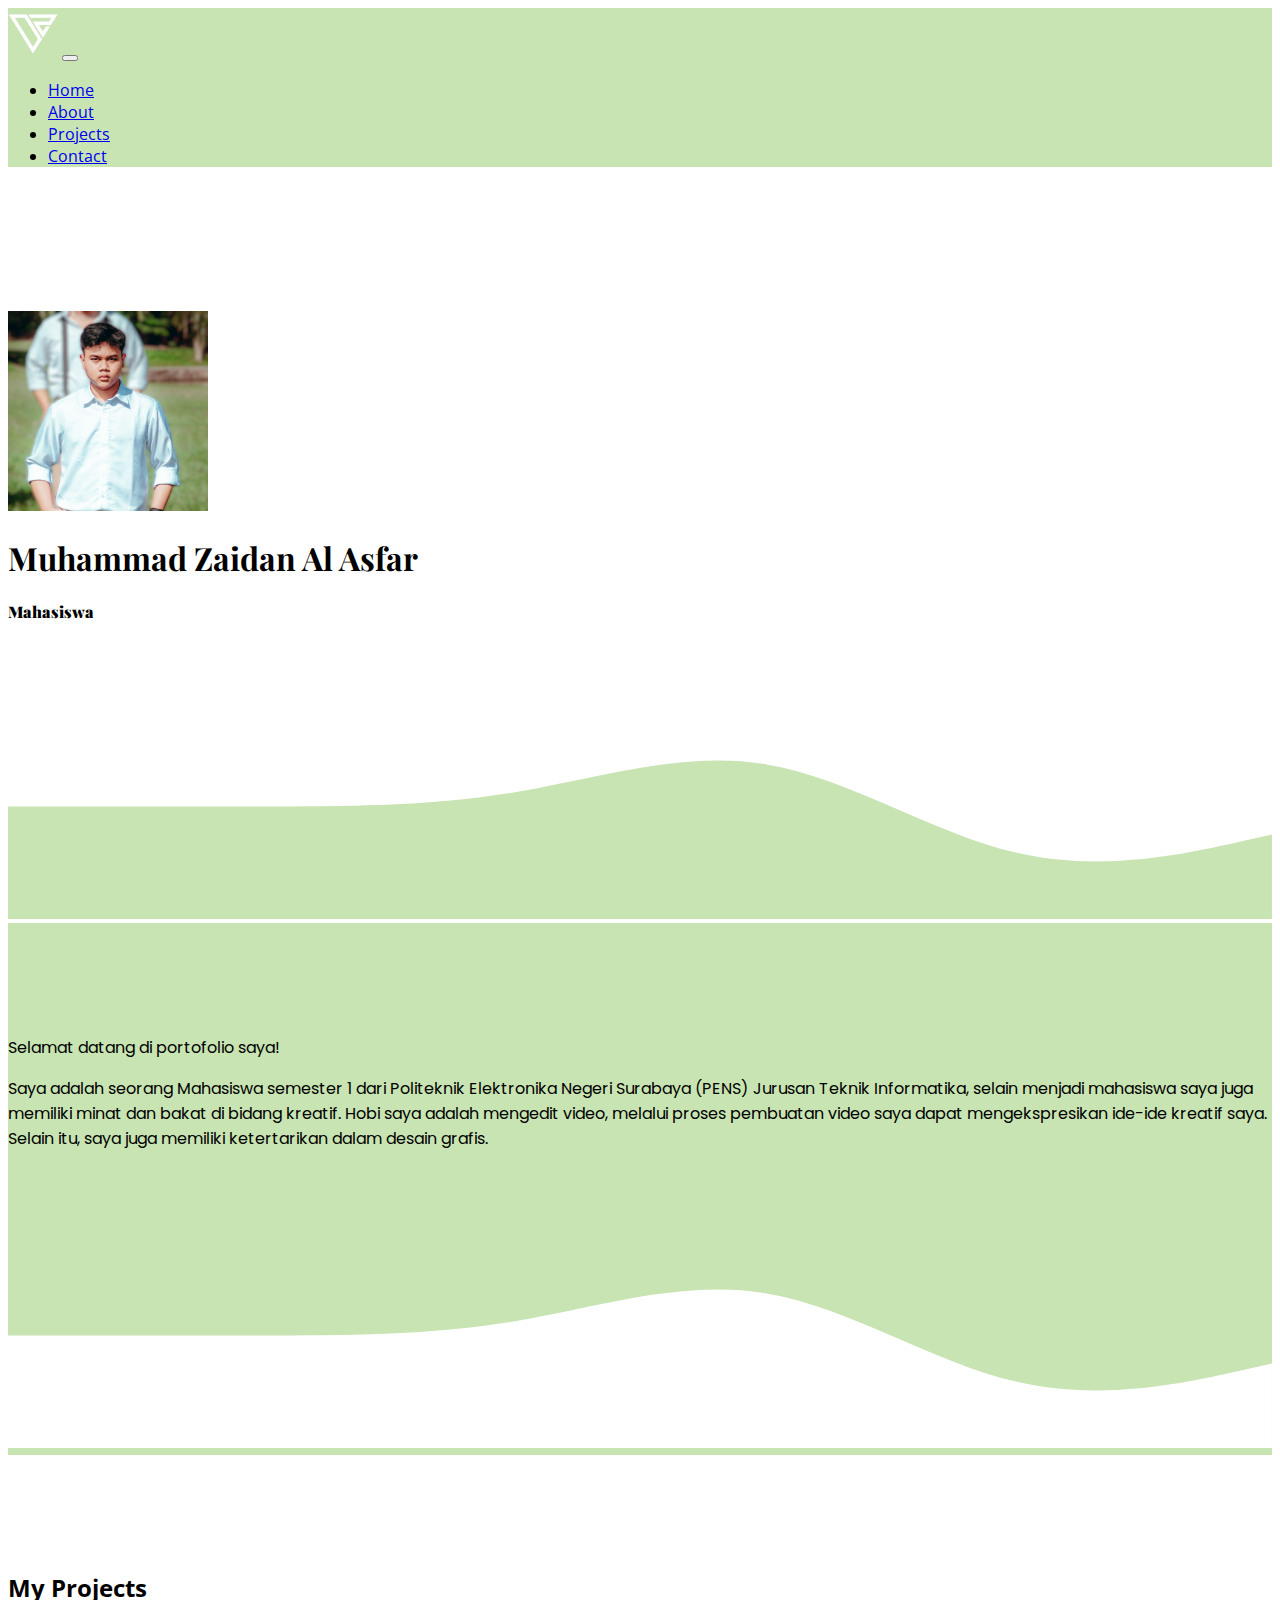
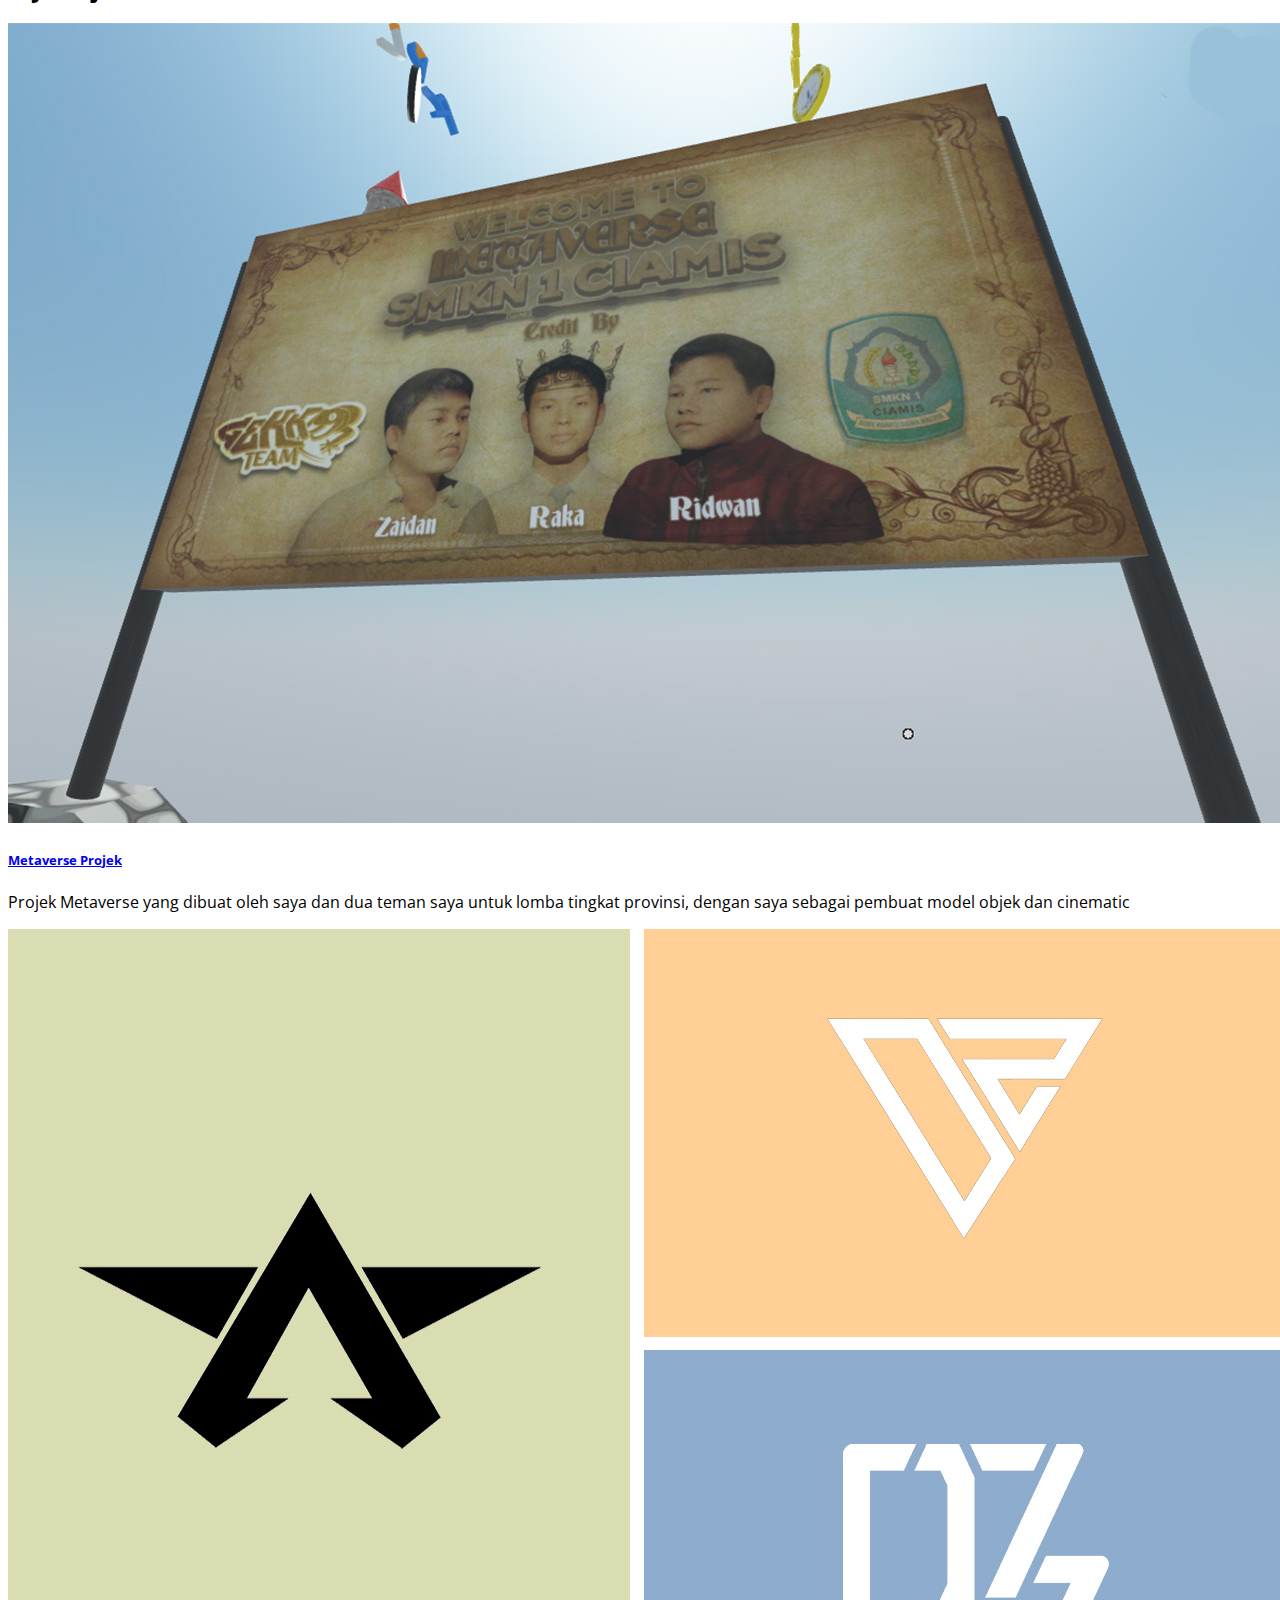
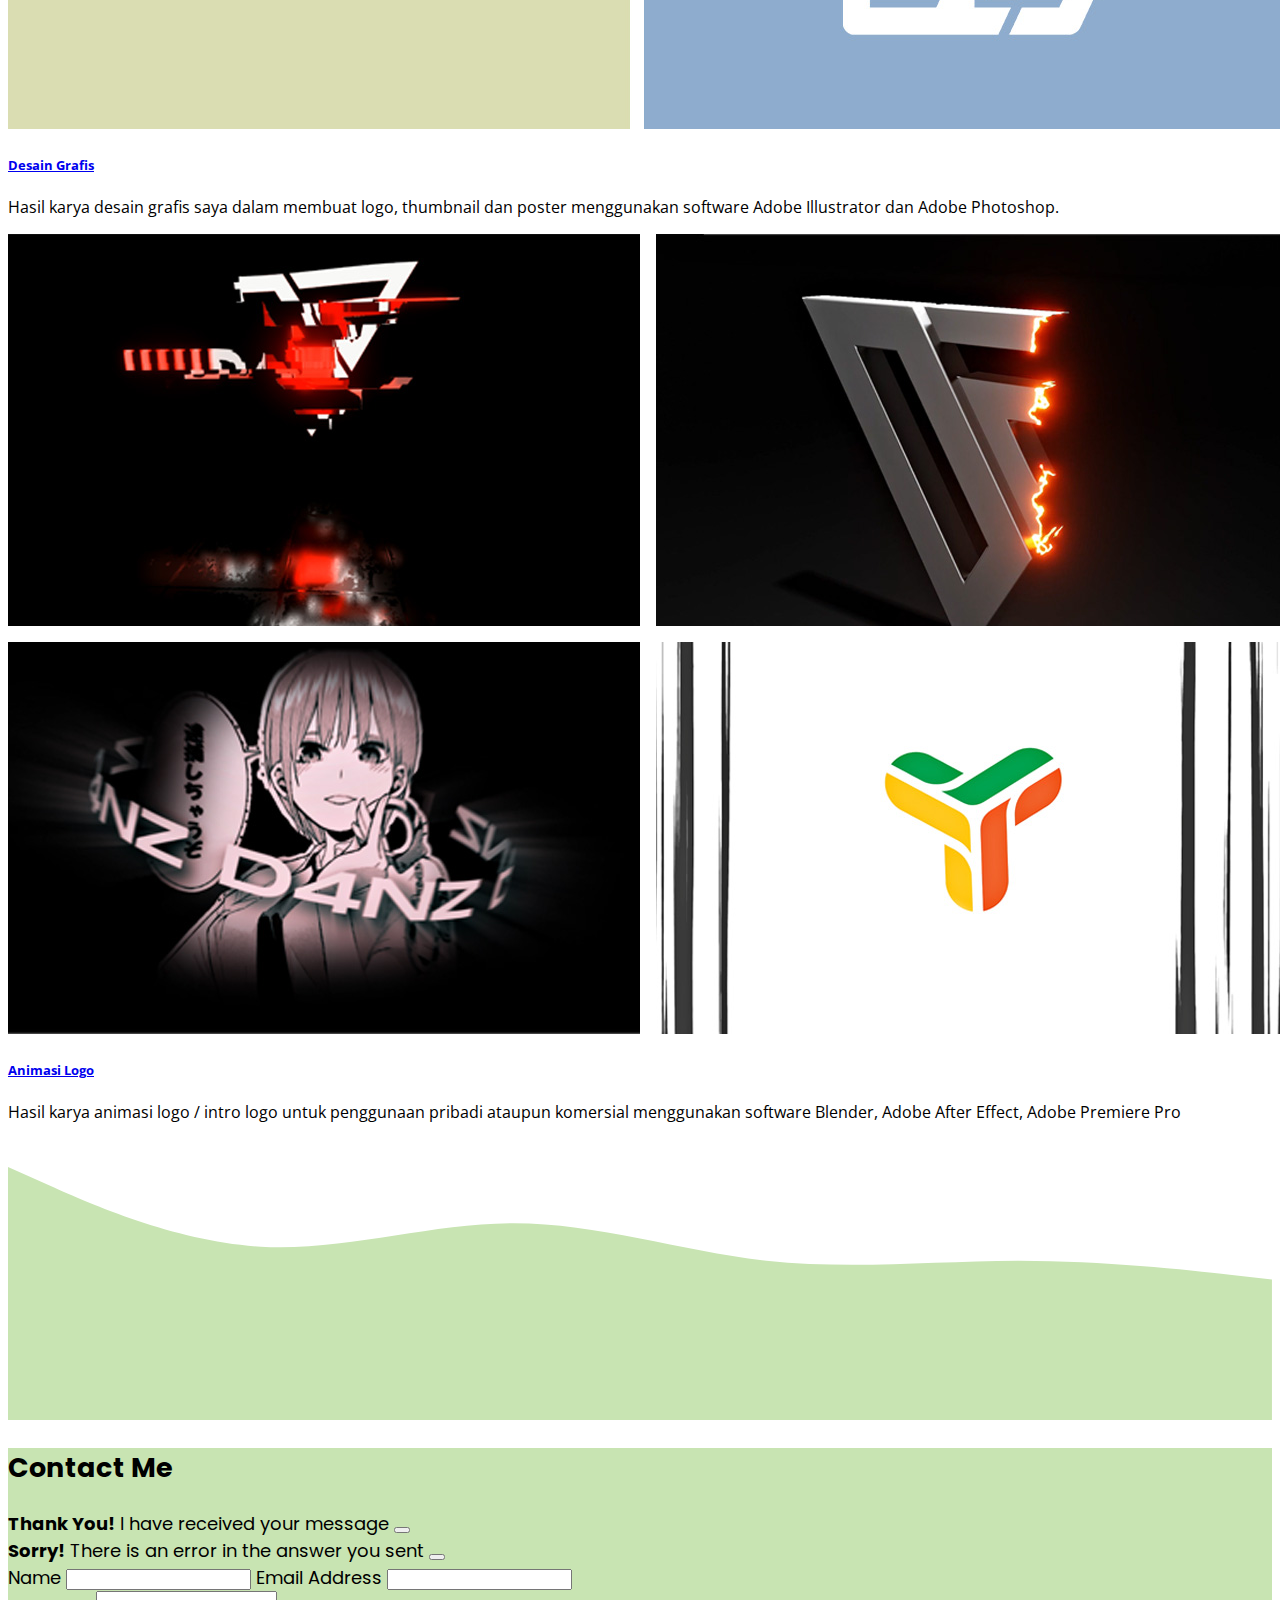
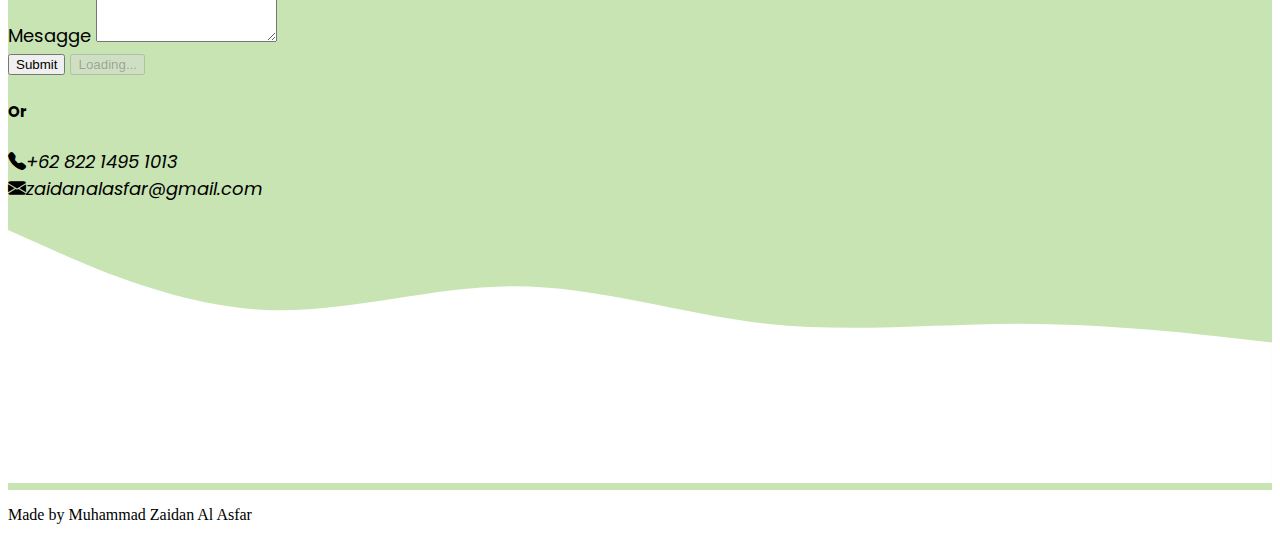
<file: index.html>
<!DOCTYPE html>
<html lang="en">
  <head>
    <meta charset="utf-8" />
    <meta name="viewport" content="width=device-width, initial-scale=1" />
    <title>Portofolio | Muhammad Zaidan Al Asfar</title>
    <!-- Bootstrap css -->
    <link href="https://cdn.jsdelivr.net/npm/bootstrap@5.3.2/dist/css/bootstrap.min.css" rel="stylesheet" integrity="sha384-T3c6CoIi6uLrA9TneNEoa7RxnatzjcDSCmG1MXxSR1GAsXEV/Dwwykc2MPK8M2HN" crossorigin="anonymous" />
    <!-- CSS -->
    <link rel="stylesheet" href="style.css" />
    <!-- Bootstrap Icon -->
    <link rel="stylesheet" href="https://cdn.jsdelivr.net/npm/bootstrap-icons@1.11.1/font/bootstrap-icons.css" />
  </head>
  <body id="Home">
    <!-- Navbar -->
    <nav class="navbar navbar-expand-lg fixed-top shadow-sm p-1 mb-5 fs-5">
      <div class="container">
        <a class="navbar-brand">
          <img src="/Image/Logo.png" alt="Logo" width="50" height="50" />
        </a>
        <button class="navbar-toggler" type="button" data-bs-toggle="collapse" data-bs-target="#navbarNav" aria-controls="navbarNav" aria-expanded="false" aria-label="Toggle navigation">
          <span class="navbar-toggler-icon"></span>
        </button>
        <div class="collapse navbar-collapse" id="navbarNav">
          <ul class="navbar-nav ms-auto">
            <li class="nav-item">
              <a class="nav-link text-dark" aria-current="page" href="#Home">Home</a>
            </li>
            <li class="nav-item">
              <a class="nav-link text-dark" href="#About">About</a>
            </li>
            <li class="nav-item">
              <a class="nav-link text-dark" href="#Projects">Projects</a>
            </li>
            <li class="nav-item">
              <a class="nav-link text-dark" href="#Contact">Contact</a>
            </li>
          </ul>
        </div>
      </div>
    </nav>
    <!-- Akhir Navbar -->

    <!-- Home -->
    <section class="jumbotron text-center text-dark">
      <img class="rounded-circle img-thumbnail mb-3" src="/Image/Foto diri.jpg" alt="Muhammad Zaidan Al Asfar" width="200" />
      <h1 class="display-4">Muhammad Zaidan Al Asfar</h1>
      <p class="lead fs-3">Mahasiswa</p>
      <svg xmlns="http://www.w3.org/2000/svg" viewBox="0 0 1440 320">
        <path
          fill="#C8E4B2"
          fill-opacity="100"
          d="M0,192L48,192C96,192,192,192,288,192C384,192,480,192,576,176C672,160,768,128,864,144C960,160,1056,224,1152,245.3C1248,267,1344,245,1392,234.7L1440,224L1440,320L1392,320C1344,320,1248,320,1152,320C1056,320,960,320,864,320C768,320,672,320,576,320C480,320,384,320,288,320C192,320,96,320,48,320L0,320Z"
        ></path>
      </svg>
    </section>
    <!-- Akhir Home -->

    <!-- About -->
    <section id="About">
      <div class="container text-center">
        <div class="row">
          <div class="col">
            <p class="text-start fs-2 fw-semibold">Selamat datang di portofolio saya!<br /></p>
            <p class="text-start fs-4 lh-base">
              Saya adalah seorang Mahasiswa semester 1 dari Politeknik Elektronika Negeri Surabaya (PENS) Jurusan Teknik Informatika, selain menjadi mahasiswa saya juga memiliki minat dan bakat di bidang kreatif. Hobi saya adalah mengedit
              video, melalui proses pembuatan video saya dapat mengekspresikan ide-ide kreatif saya. Selain itu, saya juga memiliki ketertarikan dalam desain grafis.
            </p>
          </div>
        </div>
      </div>
      <svg xmlns="http://www.w3.org/2000/svg" viewBox="0 0 1440 320">
        <path
          fill="#fff"
          fill-opacity="100"
          d="M0,192L48,192C96,192,192,192,288,192C384,192,480,192,576,176C672,160,768,128,864,144C960,160,1056,224,1152,245.3C1248,267,1344,245,1392,234.7L1440,224L1440,320L1392,320C1344,320,1248,320,1152,320C1056,320,960,320,864,320C768,320,672,320,576,320C480,320,384,320,288,320C192,320,96,320,48,320L0,320Z"
        ></path>
      </svg>
    </section>
    <!--Akhir About -->

    <!-- Project -->
    <section id="Projects">
      <div class="container text-center">
        <div class="row mb-4">
          <div class="col">
            <h2 class="fw-bold">My Projects</h2>
          </div>
        </div>
        <div class="row justify-content-center">
          <div class="col-md-4 mb-3">
            <div class="card">
              <img src="/Image/Project 1.jpg" class="card-img-top" alt="Project metaverse" />
              <div class="card-body">
                <a href="metaverse.html" class="link-dark link-offset-2 link-underline-opacity-25 link-underline-opacity-100-hover"><h5 class="card-title">Metaverse Projek</h5></a>
                <p class="card-text">Projek Metaverse yang dibuat oleh saya dan dua teman saya untuk lomba tingkat provinsi, dengan saya sebagai pembuat model objek dan cinematic</p>
              </div>
            </div>
          </div>
          <div class="col-md-4 mb-3">
            <div class="card">
              <img src="/Image/Project 3.jpg" class="card-img-top" alt="Logo Design" />
              <div class="card-body">
                <a href="logodesign.html" class="link-dark link-offset-2 link-underline-opacity-25 link-underline-opacity-100-hover"><h5 class="card-title">Desain Grafis</h5></a>
                <p class="card-text">Hasil karya desain grafis saya dalam membuat logo, thumbnail dan poster menggunakan software Adobe Illustrator dan Adobe Photoshop.</p>
              </div>
            </div>
          </div>
          <div class="col-md-4 mb-3">
            <div class="card">
              <img src="/Image/Project 4.jpg" class="card-img-top" alt="Logo Animation" />
              <div class="card-body">
                <a href="video.html" class="link-dark link-offset-2 link-underline-opacity-25 link-underline-opacity-100-hover"><h5 class="card-title">Animasi Logo</h5></a>
                <p class="card-text">Hasil karya animasi logo / intro logo untuk penggunaan pribadi ataupun komersial menggunakan software Blender, Adobe After Effect, Adobe Premiere Pro</p>
              </div>
            </div>
          </div>
        </div>
      </div>
      <svg xmlns="http://www.w3.org/2000/svg" viewBox="0 0 1440 320">
        <path
          fill="#C8E4B2"
          fill-opacity="10"
          d="M0,32L48,53.3C96,75,192,117,288,122.7C384,128,480,96,576,96C672,96,768,128,864,138.7C960,149,1056,139,1152,138.7C1248,139,1344,149,1392,154.7L1440,160L1440,320L1392,320C1344,320,1248,320,1152,320C1056,320,960,320,864,320C768,320,672,320,576,320C480,320,384,320,288,320C192,320,96,320,48,320L0,320Z"
        ></path>
      </svg>
    </section>
    <!--Akhir Project -->

    <!-- Contact -->
    <section id="Contact">
      <div class="container">
        <div class="row text-center mb-3">
          <div class="col">
            <h2>Contact Me</h2>
          </div>
        </div>
        <div class="row justify-content-center">
          <div class="col-md-6">
            <div class="alert alert-success alert-dismissible fade show d-none my-alert" role="alert">
              <strong>Thank You!</strong> I have received your message
              <button type="button" class="btn-close" data-bs-dismiss="alert" aria-label="Close"></button>
            </div>
            <div class="alert alert-warning alert-dismissible fade show d-none my-alert-warning" role="alert">
              <strong>Sorry!</strong> There is an error in the answer you sent
              <button type="button" class="btn-close" data-bs-dismiss="alert" aria-label="Close"></button>
            </div>
            <form name="contact-form">
              <div class="mb-3">
                <label for="name" class="form-label">Name</label>
                <input type="text" class="form-control" id="name" aria-describedby="name" name="name" />
                <label for="email" class="form-label">Email Address</label>
                <input type="email" class="form-control" id="email" aria-describedby="email" name="email" />
                <div class="mb-3">
                  <label for="message" class="form-label">Mesagge</label>
                  <textarea class="form-control" id="exampleFormControlTextarea1" rows="3" name="message"></textarea>
                </div>
              </div>
              <div class="mb-4">
                <button type="submit" class="btn btn-primary btn-submit">Submit</button>
                <button class="btn btn-primary btn-loading d-none" type="button" disabled>
                  <span class="spinner-border spinner-border-sm" aria-hidden="true"></span>
                  <span role="status">Loading...</span>
                </button>
              </div>
            </form>
          </div>
        </div>
        <div class="row text-center">
          <div class="col">
            <h5 class="mb-3">Or</h5>
            <div class="mb-1"><i class="bi bi-telephone-fill">+62 822 1495 1013</i></div>
            <div class="mb-1"><i class="bi bi-envelope-fill">zaidanalasfar@gmail.com</i></div>
          </div>
        </div>
      </div>
      <svg xmlns="http://www.w3.org/2000/svg" viewBox="0 0 1440 320">
        <path
          fill="#fff"
          fill-opacity="10"
          d="M0,32L48,53.3C96,75,192,117,288,122.7C384,128,480,96,576,96C672,96,768,128,864,138.7C960,149,1056,139,1152,138.7C1248,139,1344,149,1392,154.7L1440,160L1440,320L1392,320C1344,320,1248,320,1152,320C1056,320,960,320,864,320C768,320,672,320,576,320C480,320,384,320,288,320C192,320,96,320,48,320L0,320Z"
        ></path>
      </svg>
    </section>
    <!--Akhir Contact -->

    <!-- Footer -->
    <footer class="text-center p-3 fw-bold">
      <p>Made by Muhammad Zaidan Al Asfar</p>
    </footer>
    <!--Akhir Footer -->

    <!-- Bootstrap Js -->
    <script src="https://cdn.jsdelivr.net/npm/bootstrap@5.3.2/dist/js/bootstrap.bundle.min.js" integrity="sha384-C6RzsynM9kWDrMNeT87bh95OGNyZPhcTNXj1NW7RuBCsyN/o0jlpcV8Qyq46cDfL" crossorigin="anonymous"></script>

    <!-- Script Spread Sheets -->
    <script>
      const scriptURL = "https://script.google.com/macros/s/AKfycbzgaDCBycp2q5dzFWhitKj8t0d3_OGt01pp0PpbPYRLzzuLmqwfzYIpdSYqIdJqi9B-Jw/exec";
      const form = document.forms["contact-form"];
      const btnSubmit = document.querySelector(".btn-submit");
      const btnLoading = document.querySelector(".btn-loading");
      const myAlert = document.querySelector(".my-alert");
      const myAlertWarning = document.querySelector(".my-alert-warning");

      form.addEventListener("submit", (e) => {
        e.preventDefault();
        btnLoading.classList.toggle("d-none");
        btnSubmit.classList.toggle("d-none");
        fetch(scriptURL, { method: "POST", body: new FormData(form) })
          .then((response) => {
            btnLoading.classList.toggle("d-none");
            btnSubmit.classList.toggle("d-none");
            myAlert.classList.toggle("d-none");
            form.reset();
            console.log("Success!", response);
          })
          .catch((error) => {
            myAlertWarning.classList.toogle("d-none");
            console.error("Error!", error.message);
          });
      });
    </script>
    <!--Akhir Script Spread Sheets -->
  </body>
</html>
</file>
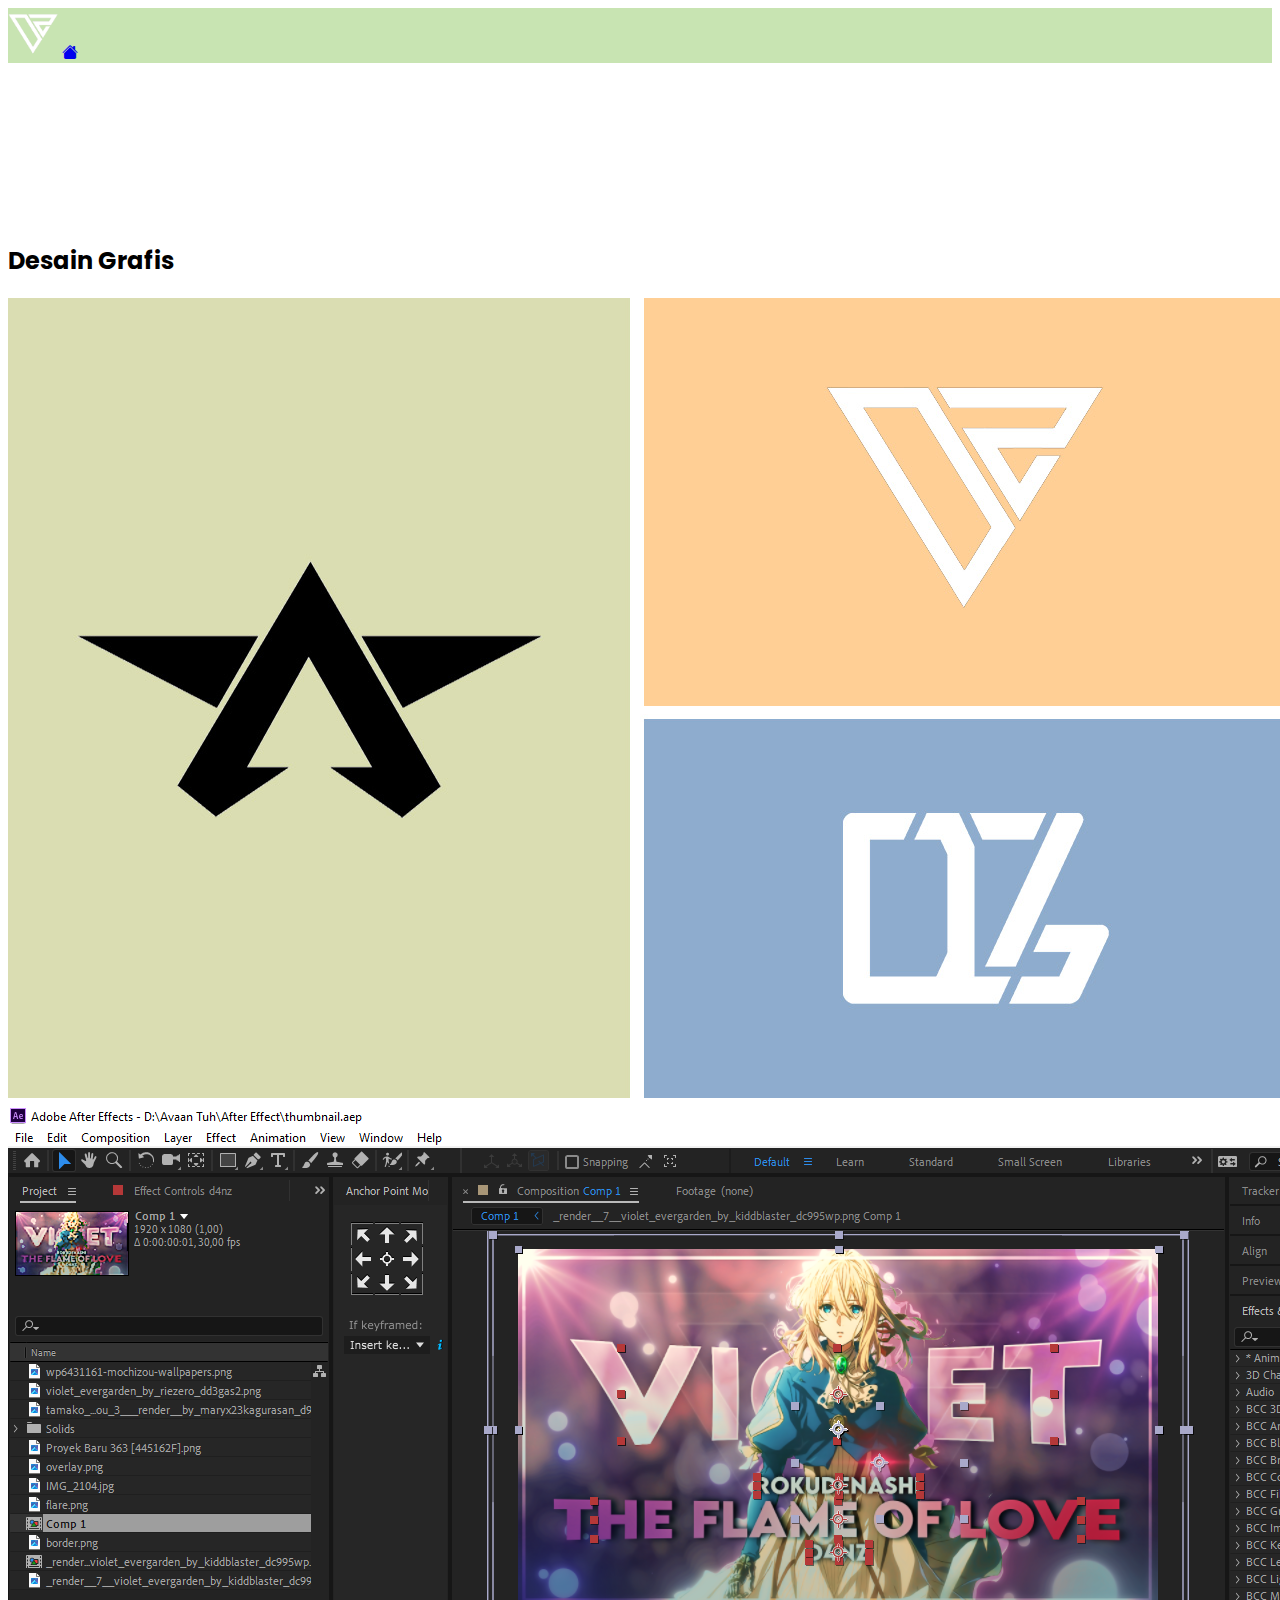
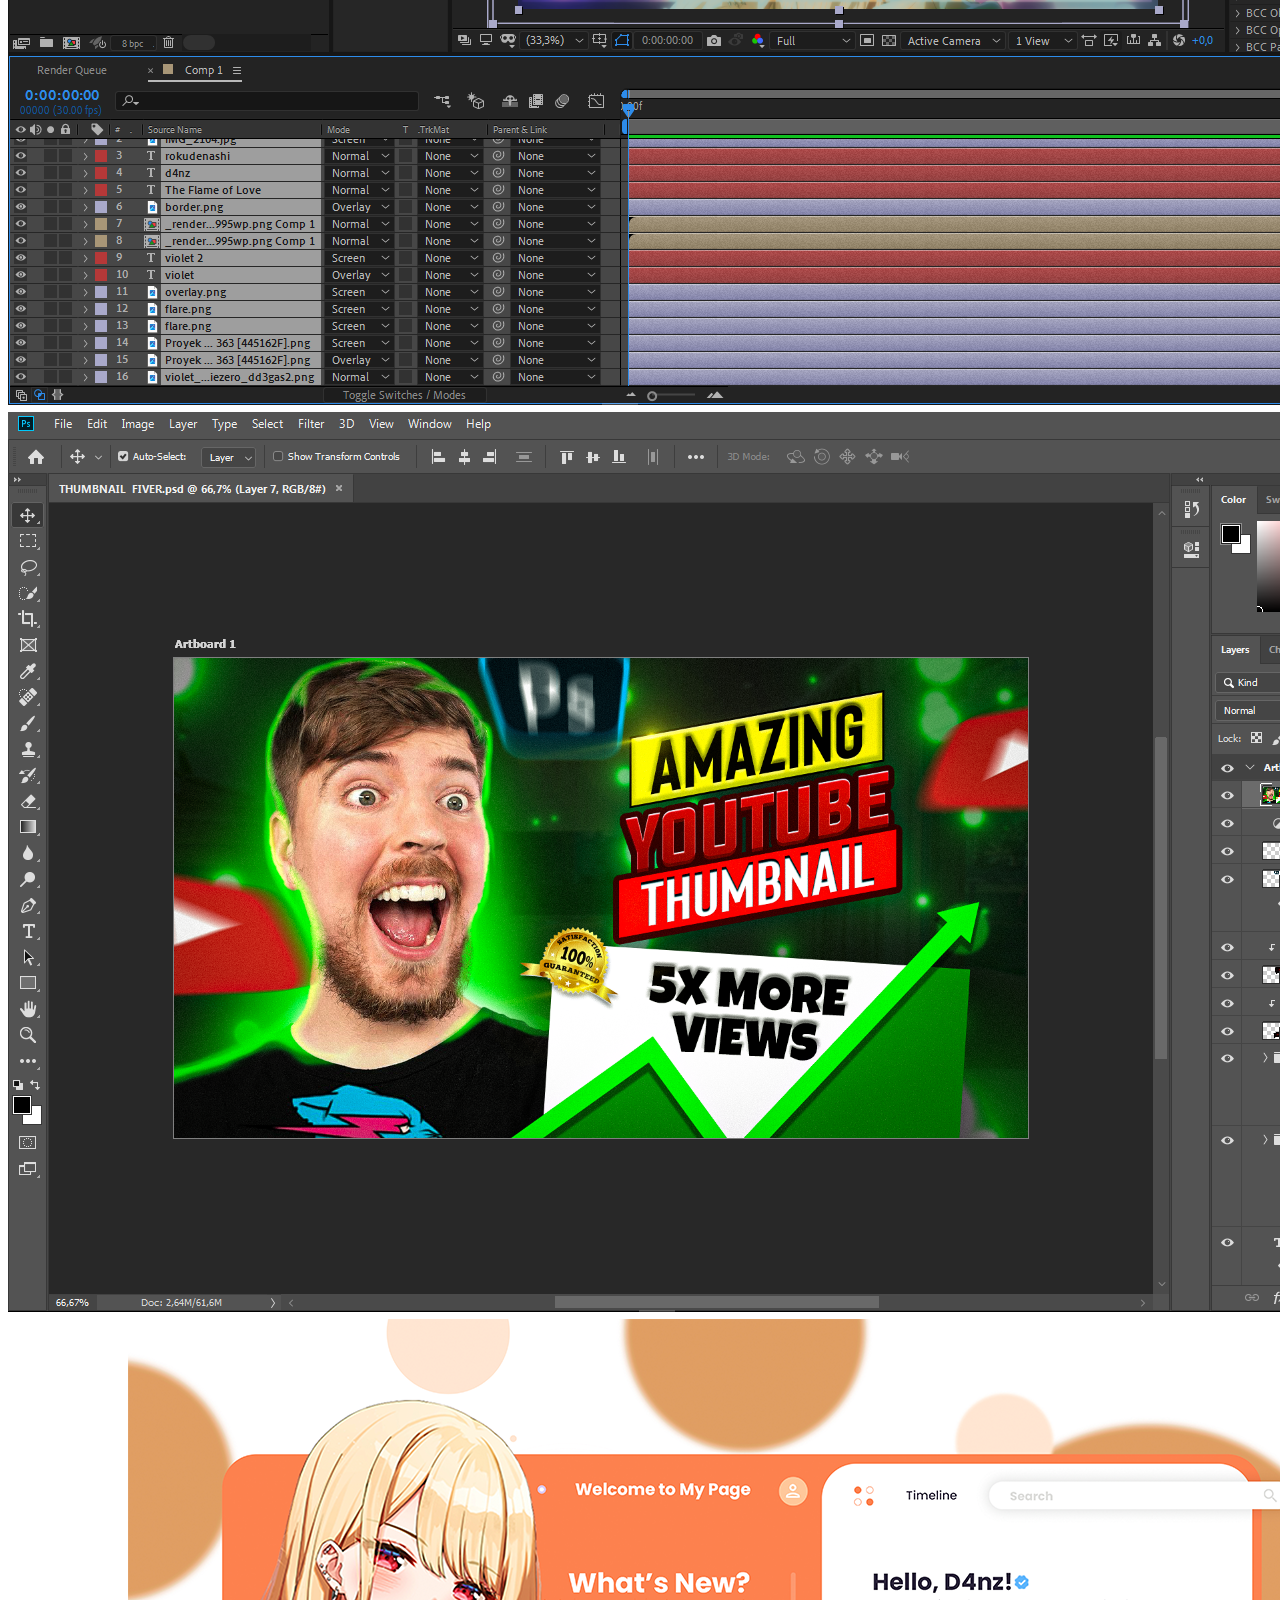
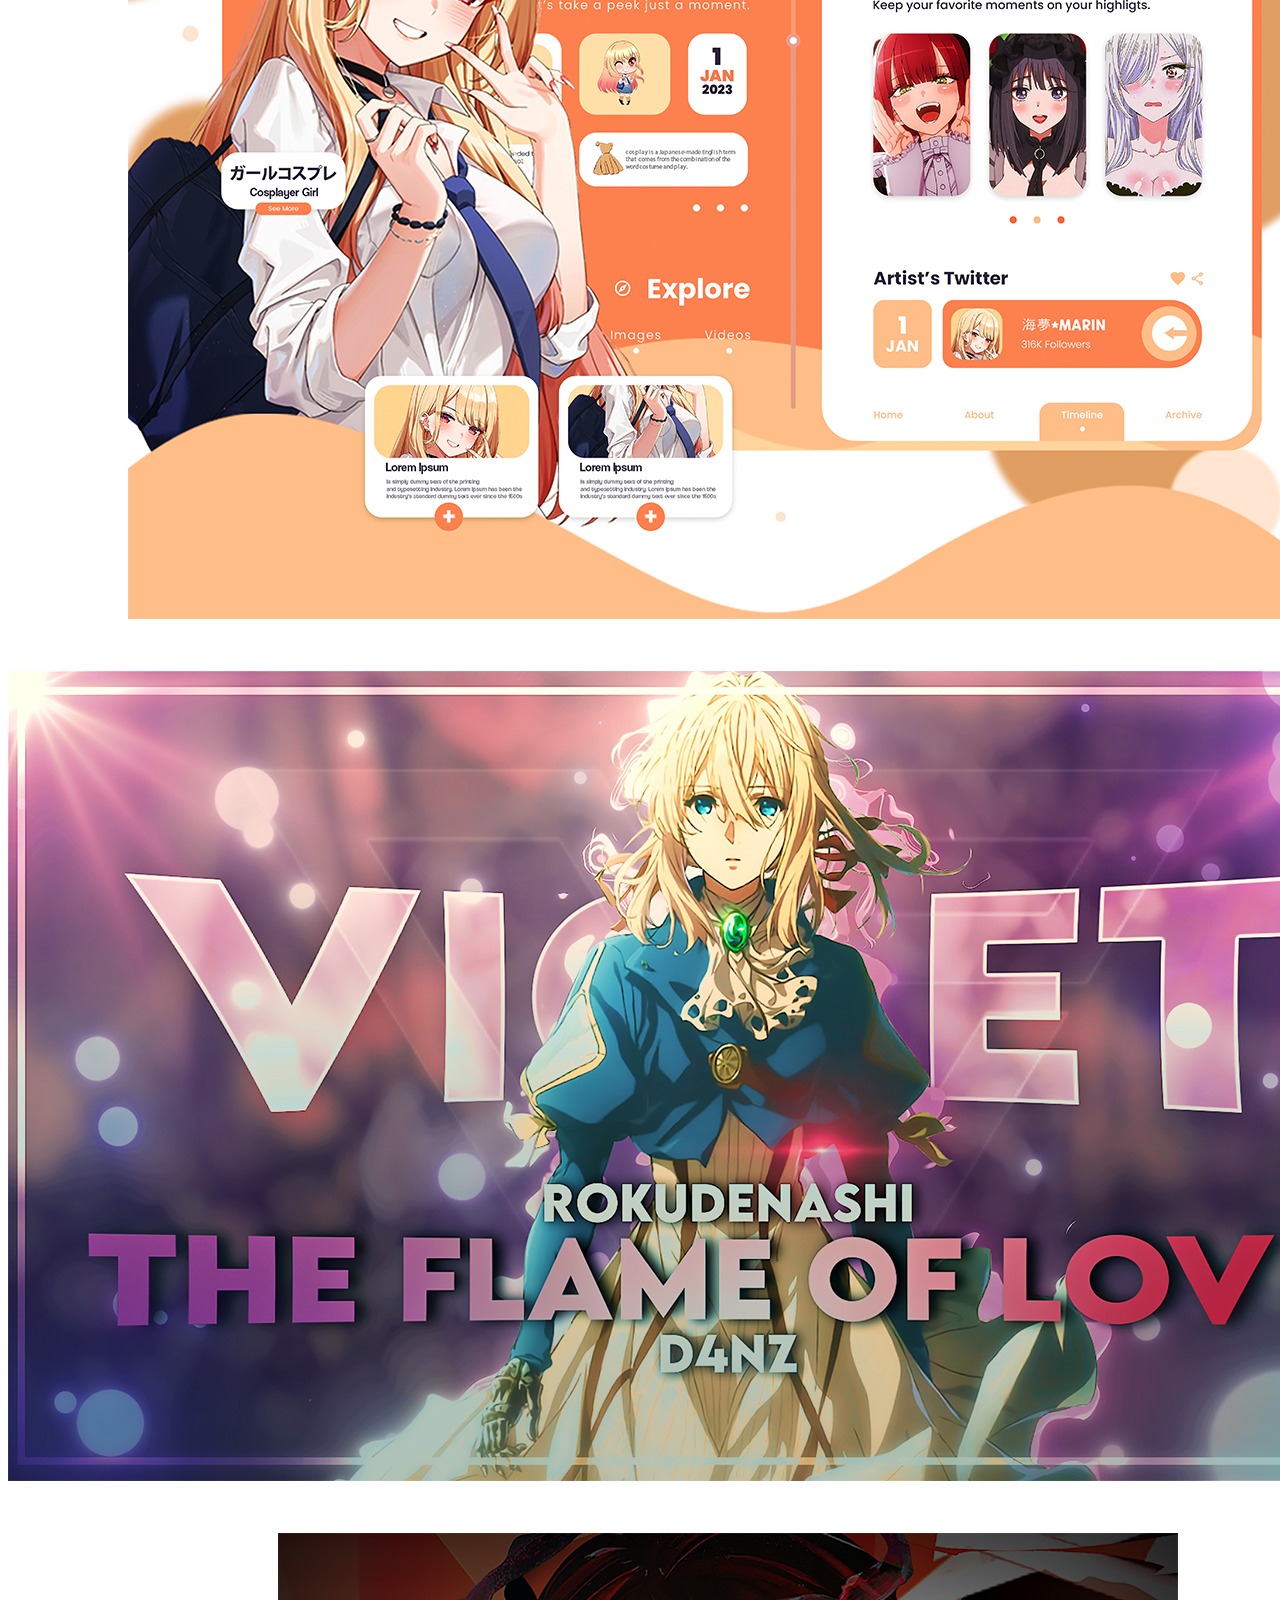
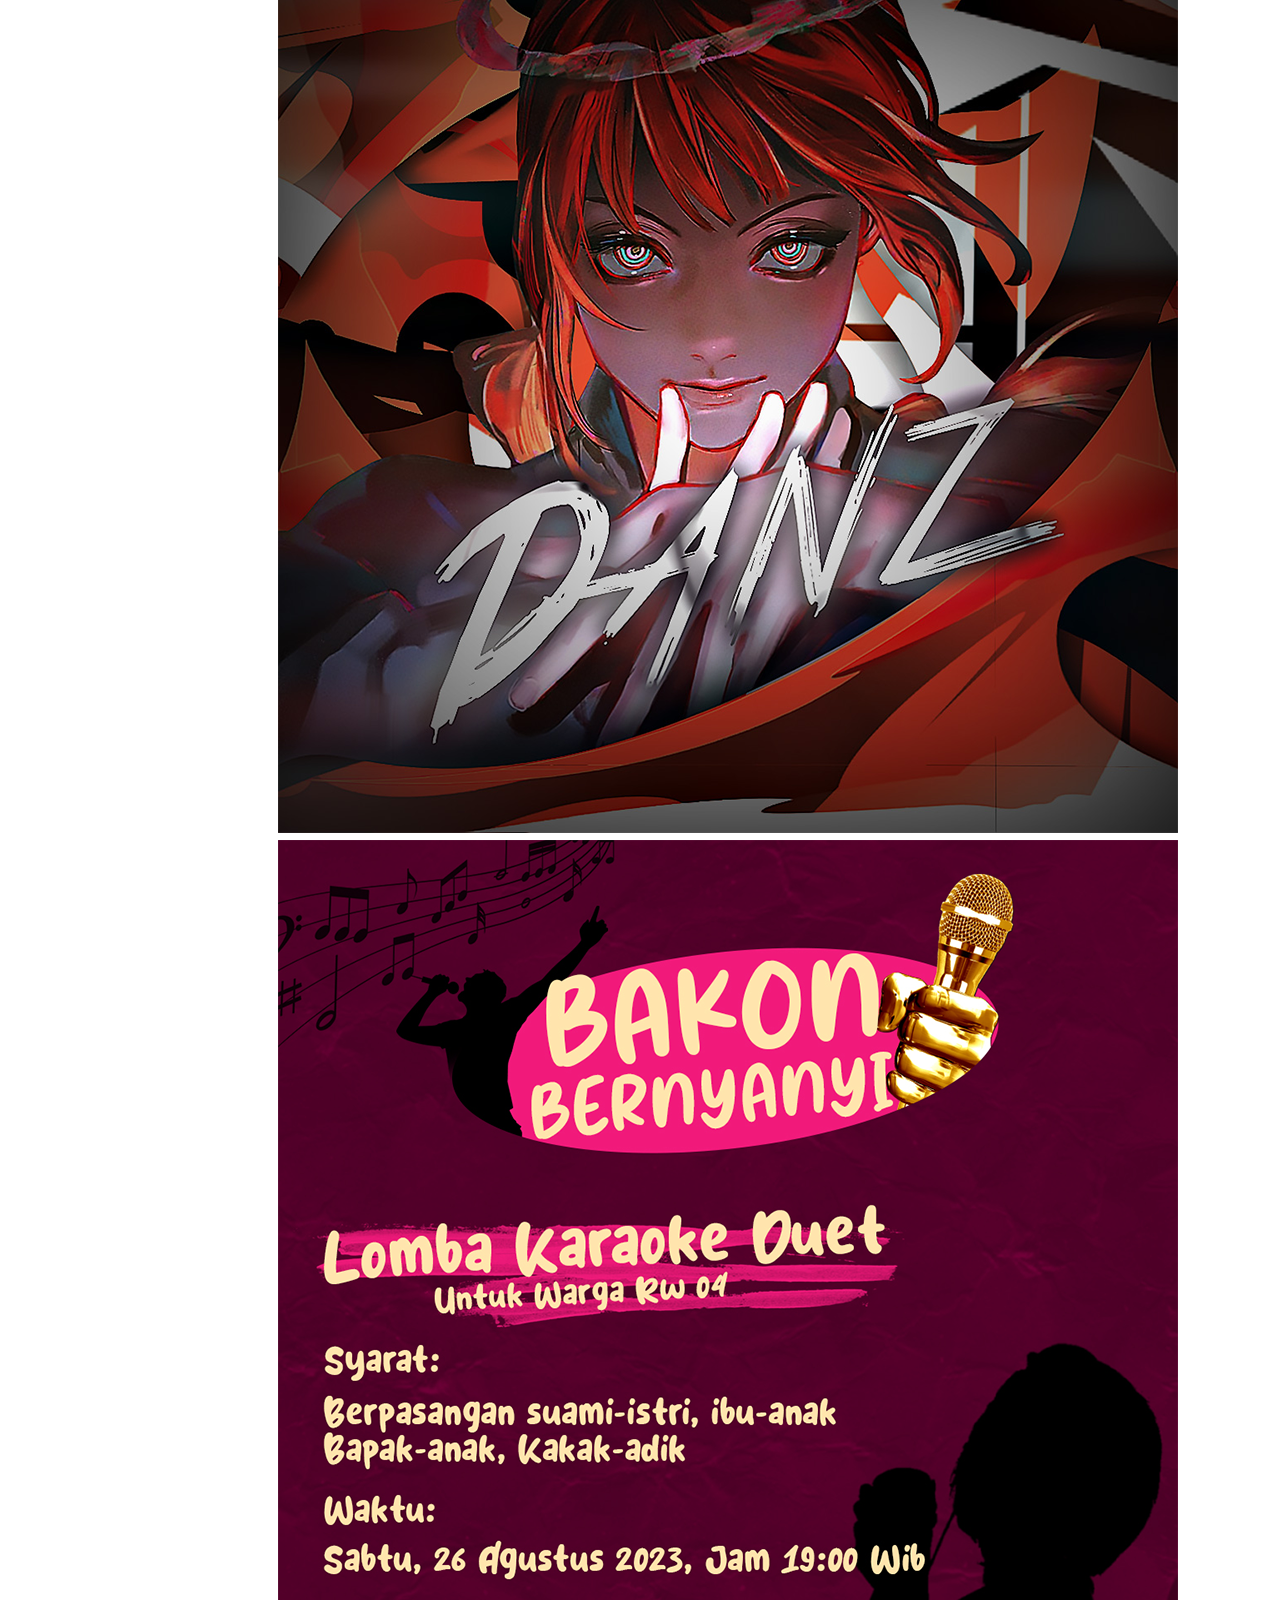
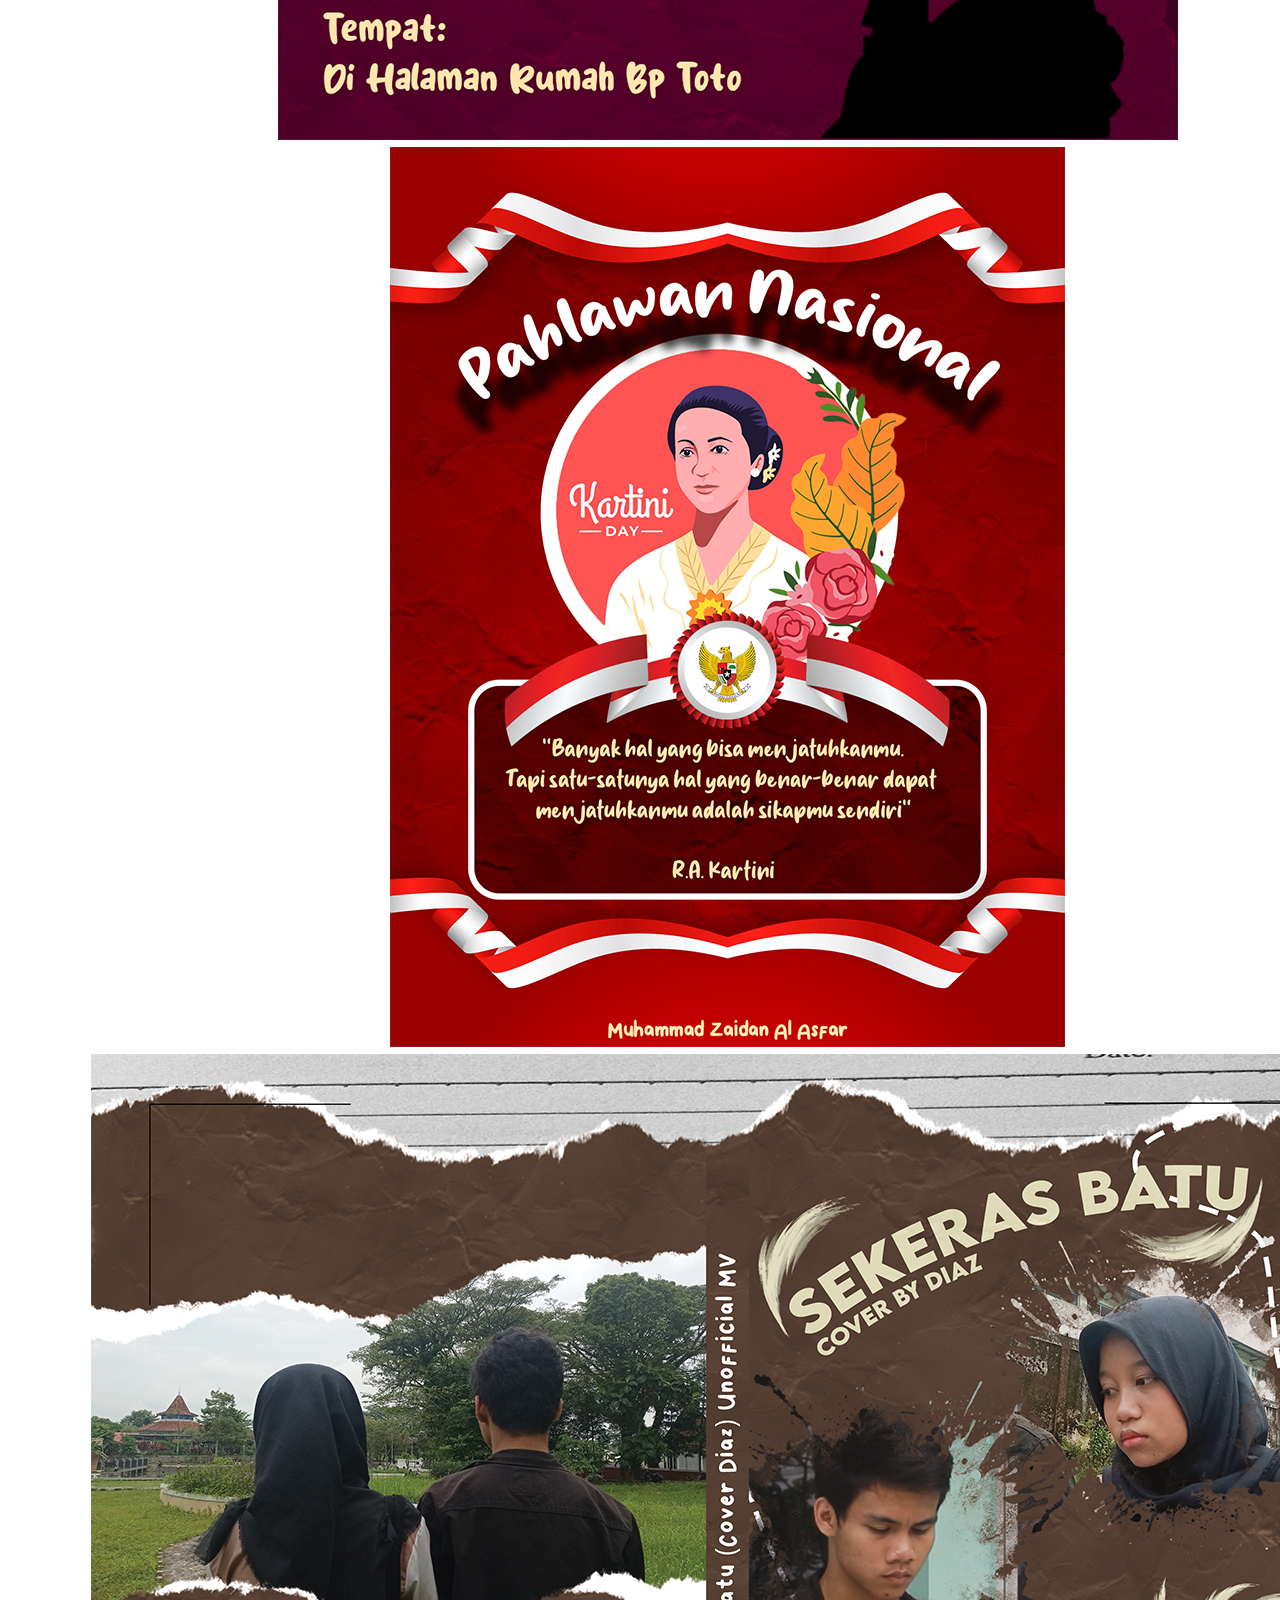
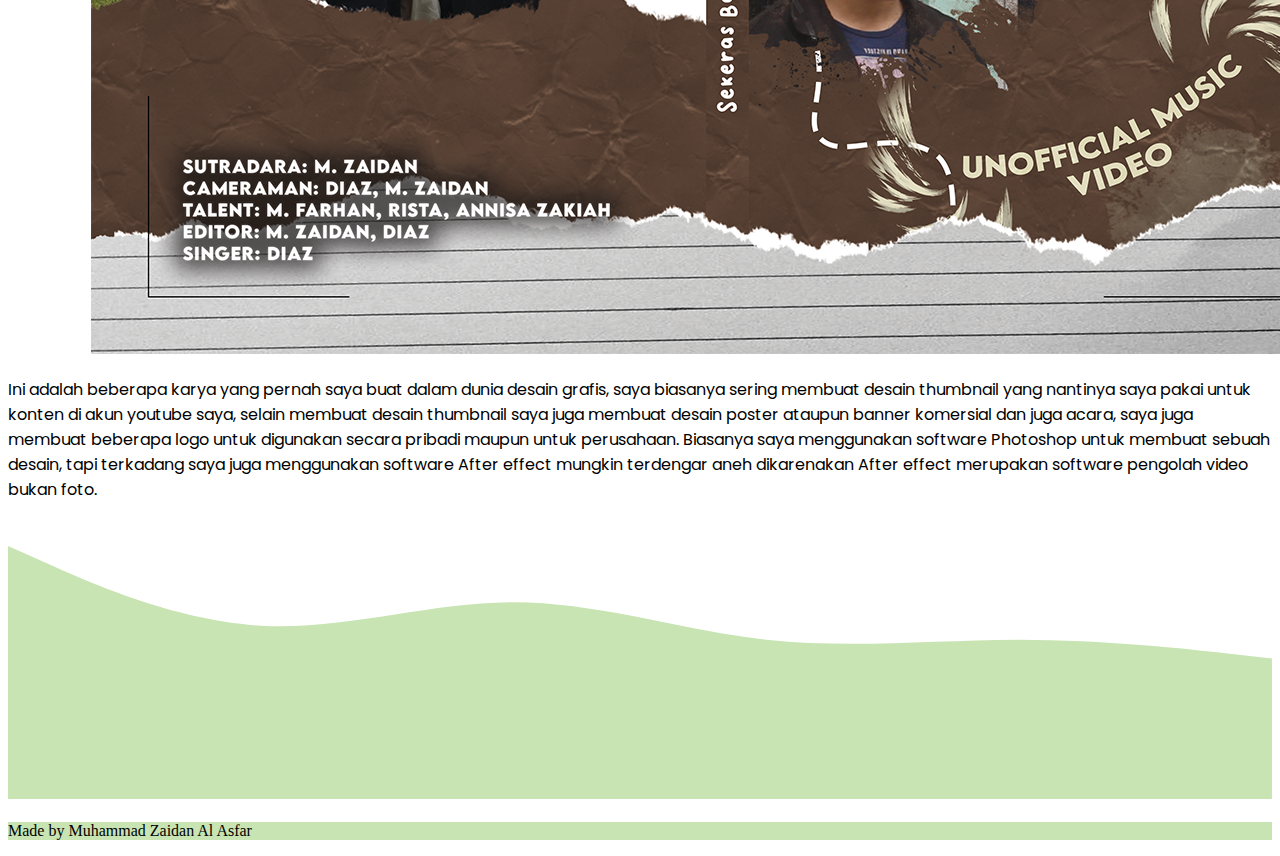
<file: logodesign.html>
<!DOCTYPE html>
<html lang="en">
  <head>
    <meta charset="utf-8" />
    <meta name="viewport" content="width=device-width, initial-scale=1" />
    <title>Desain Grafis | Muhammad Zaidan Al Asfar</title>
    <!-- Bootstrap css -->
    <link href="https://cdn.jsdelivr.net/npm/bootstrap@5.3.2/dist/css/bootstrap.min.css" rel="stylesheet" integrity="sha384-T3c6CoIi6uLrA9TneNEoa7RxnatzjcDSCmG1MXxSR1GAsXEV/Dwwykc2MPK8M2HN" crossorigin="anonymous" />
    <!-- CSS -->
    <link rel="stylesheet" href="style.css" />
    <!-- Bootstrap Icon -->
    <link rel="stylesheet" href="https://cdn.jsdelivr.net/npm/bootstrap-icons@1.11.1/font/bootstrap-icons.css" />
  </head>
</html>
<body id="Home">
  <!-- Navbar -->
  <nav class="navbar navbar-expand-lg fixed-top shadow-sm p-1 mb-5 fs-5">
    <div class="container">
      <a class="navbar-brand">
        <img src="/Image/Logo.png" alt="Logo" width="50" height="50" />
      </a>
      <a class="fs-1 bi bi-house-fill text-dark" aria-current="page" href="index.html"></a>
    </div>
  </nav>
  <!-- Akhir Navbar -->
  <section id="About1">
    <div class="container text-center text-dark">
      <div class="row mb-5 fw-semibold">
        <h2>Desain Grafis</h2>
      </div>
      <div class="row justify-content-around fs-5">
        <div class="col-md-4 mb-3">
          <img src="Image/Project 3.jpg" class="img-fluid mb-3" alt="Meta verse 1" />
        </div>
        <div class="col-md-4 mb-3">
          <img src="Image/Screenshot (272).png" class="img-fluid mb-3" alt="Meta verse 1" />
        </div>
        <div class="col-md-4 mb-3">
          <img src="Image/Screenshot (271).png" class="img-fluid mb-3" alt="Meta verse 1" />
        </div>
        <div class="col-md-4 mb-3">
          <img src="Image/thumbnail2.png" class="img-fluid mb-3" alt="Meta verse 1" />
        </div>
        <div class="col-md-4 mb-3">
          <img src="Image/thumbnail.png" class="img-fluid mb-3" alt="Meta verse 1" />
        </div>
        <div class="col-md-4 mb-3">
          <img src="Image/thumbnail1.png" class="img-fluid mb-3" alt="Meta verse 1" />
        </div>
        <div class="col-md-4 mb-3">
          <img src="Image/thumbnail3.png" class="img-fluid mb-3" alt="Meta verse 1" />
        </div>
        <div class="col-md-4 mb-3">
          <img src="Image/thumbnail4.png" class="img-fluid mb-3" alt="Meta verse 1" />
        </div>
        <div class="col-md-4 mb-3">
          <img src="Image/thumbnail5.png" class="img-fluid mb-3" alt="Meta verse 1" />
        </div>
        <div class="col-md-12 mb-3 mt-5">
          <p class="text-center">
            Ini adalah beberapa karya yang pernah saya buat dalam dunia desain grafis, saya biasanya sering membuat desain thumbnail yang nantinya saya pakai untuk konten di akun youtube saya, selain membuat desain thumbnail saya juga
            membuat desain poster ataupun banner komersial dan juga acara, saya juga membuat beberapa logo untuk digunakan secara pribadi maupun untuk perusahaan. Biasanya saya menggunakan software Photoshop untuk membuat sebuah desain,
            tapi terkadang saya juga menggunakan software After effect mungkin terdengar aneh dikarenakan After effect merupakan software pengolah video bukan foto.
          </p>
        </div>
      </div>
    </div>
    <svg xmlns="http://www.w3.org/2000/svg" viewBox="0 0 1440 320">
      <path
        fill="#C8E4B2"
        fill-opacity="10"
        d="M0,32L48,53.3C96,75,192,117,288,122.7C384,128,480,96,576,96C672,96,768,128,864,138.7C960,149,1056,139,1152,138.7C1248,139,1344,149,1392,154.7L1440,160L1440,320L1392,320C1344,320,1248,320,1152,320C1056,320,960,320,864,320C768,320,672,320,576,320C480,320,384,320,288,320C192,320,96,320,48,320L0,320Z"
      ></path>
    </svg>
  </section>

  <section id="footer1" class="text-center p-3 fw-bold">
    <p>Made by Muhammad Zaidan Al Asfar</p>
  </section>
</body>

<!-- Bootstrap Js -->
<script src="https://cdn.jsdelivr.net/npm/bootstrap@5.3.2/dist/js/bootstrap.bundle.min.js" integrity="sha384-C6RzsynM9kWDrMNeT87bh95OGNyZPhcTNXj1NW7RuBCsyN/o0jlpcV8Qyq46cDfL" crossorigin="anonymous"></script>
</file>
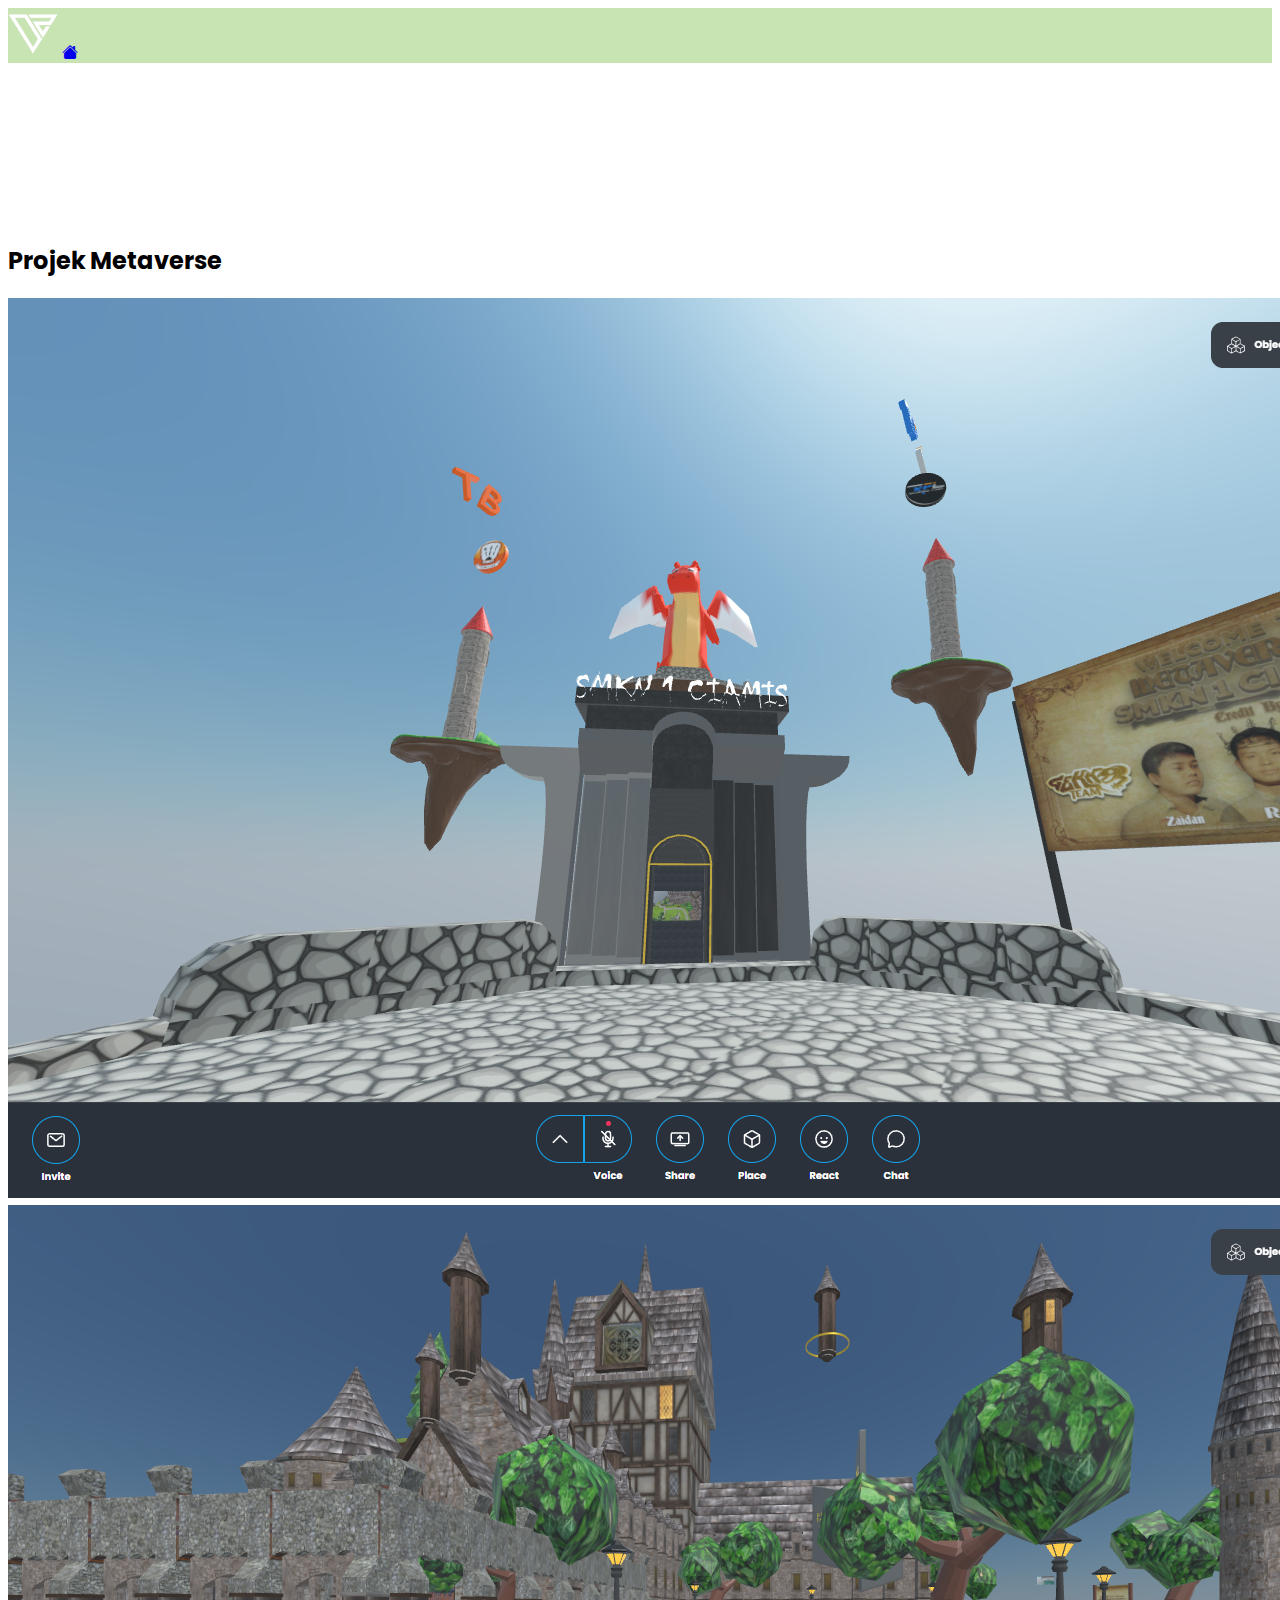
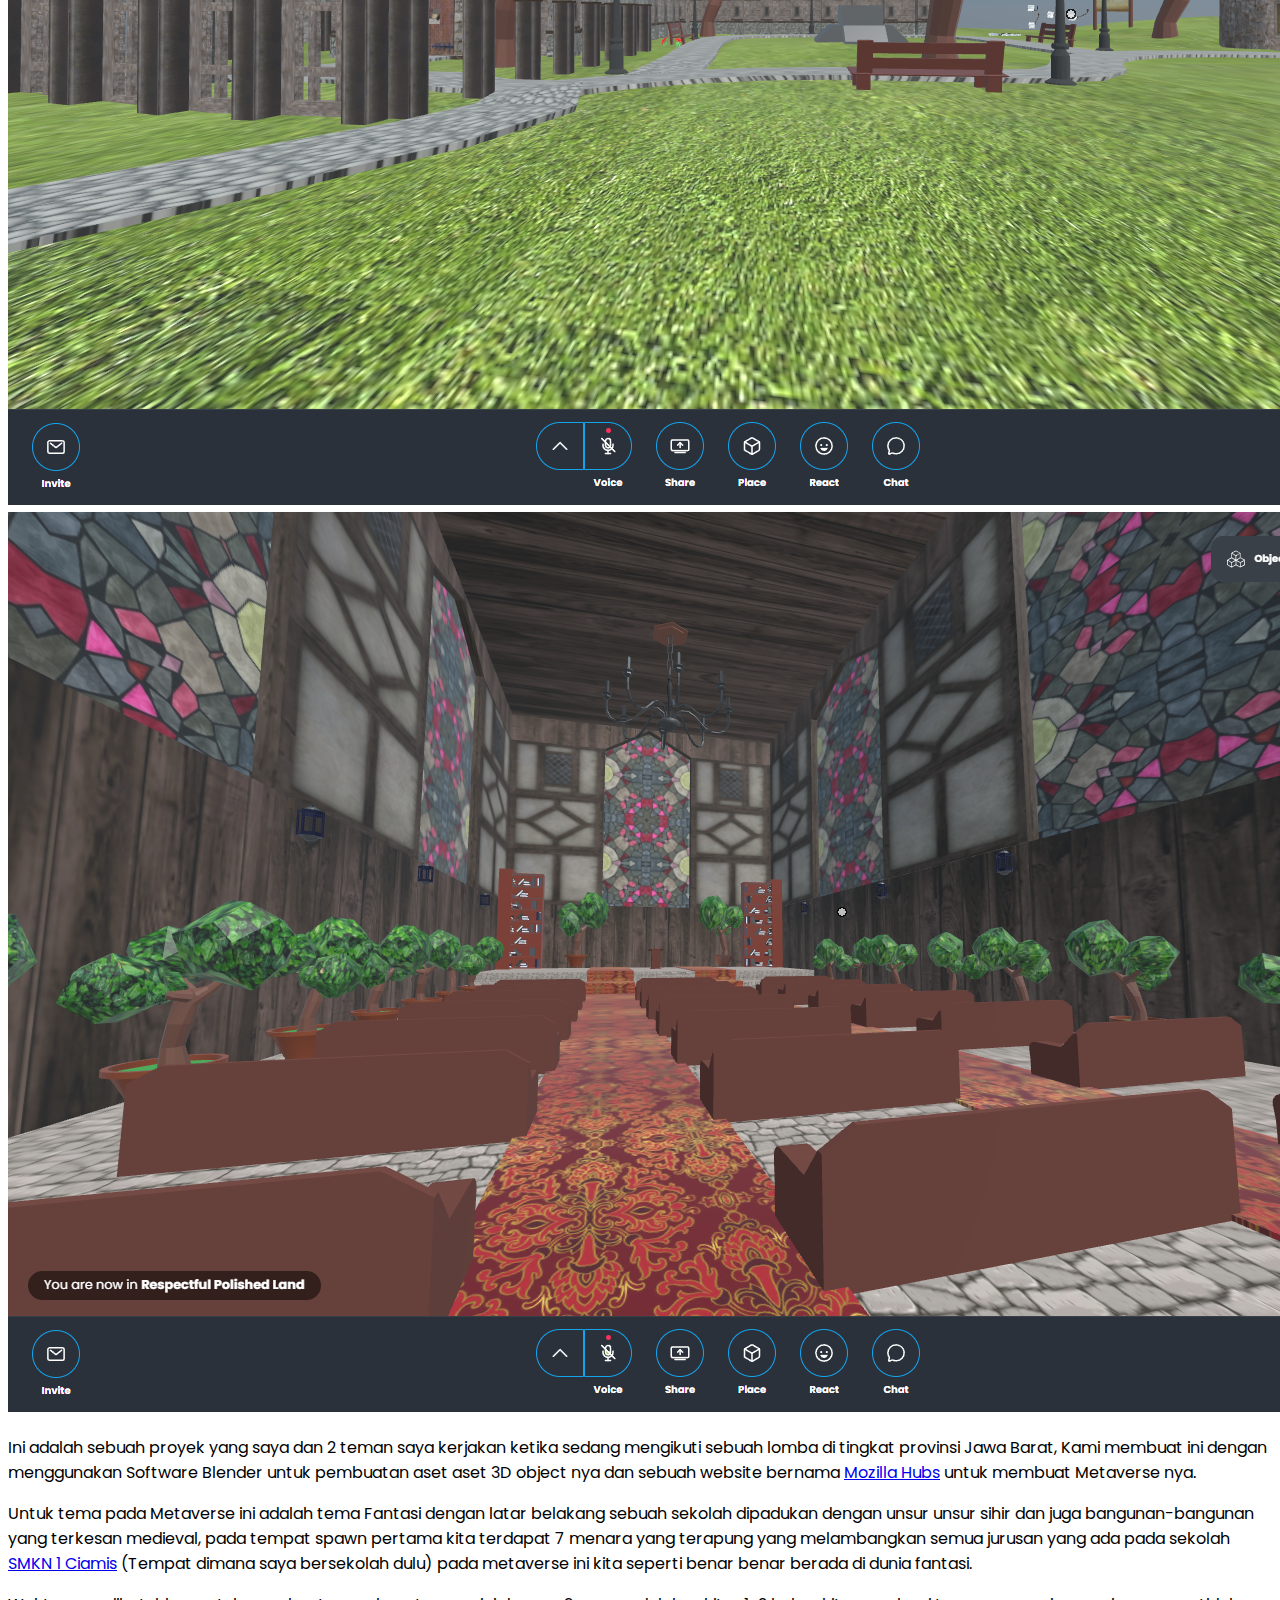
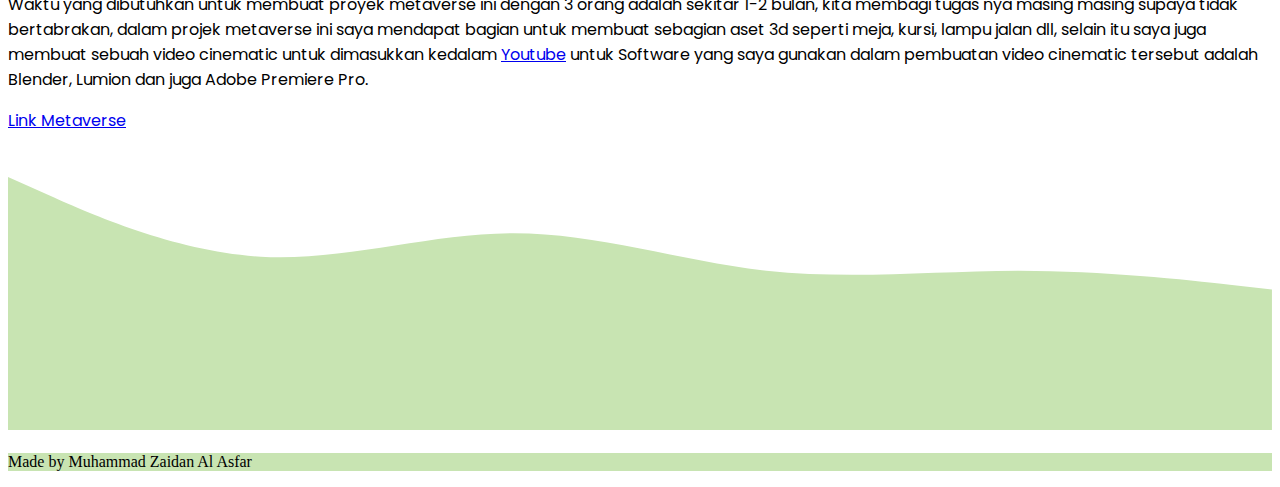
<file: metaverse.html>
<!DOCTYPE html>
<html lang="en">
  <head>
    <meta charset="utf-8" />
    <meta name="viewport" content="width=device-width, initial-scale=1" />
    <title>Projek Metaverse | Muhammad Zaidan Al Asfar</title>
    <!-- Bootstrap css -->
    <link href="https://cdn.jsdelivr.net/npm/bootstrap@5.3.2/dist/css/bootstrap.min.css" rel="stylesheet" integrity="sha384-T3c6CoIi6uLrA9TneNEoa7RxnatzjcDSCmG1MXxSR1GAsXEV/Dwwykc2MPK8M2HN" crossorigin="anonymous" />
    <!-- CSS -->
    <link rel="stylesheet" href="style.css" />
    <!-- Bootstrap Icon -->
    <link rel="stylesheet" href="https://cdn.jsdelivr.net/npm/bootstrap-icons@1.11.1/font/bootstrap-icons.css" />
  </head>
</html>
<body id="Home">
  <!-- Navbar -->
  <nav class="navbar navbar-expand-lg fixed-top shadow-sm p-1 mb-5 fs-5">
    <div class="container">
      <a class="navbar-brand">
        <img src="/Image/Logo.png" alt="Logo" width="50" height="50" />
      </a>
      <a class="fs-1 bi bi-house-fill text-dark" aria-current="page" href="index.html"></a>
    </div>
  </nav>
  <!-- Akhir Navbar -->
  <section id="About1">
    <div class="container text-center text-dark">
      <div class="row mb-5 fw-semibold">
        <h2>Projek Metaverse</h2>
      </div>
      <div class="row justify-content-around fs-5">
        <div class="col-md-6 mb-3">
          <img src="Image/metaverse 1.png" class="img-fluid mb-3" alt="Meta verse 1" />
          <img src="Image/metaverse 2.png" class="img-fluid mb-3" alt="Meta verse 1" />
          <img src="Image/metaverse 3.png" class="img-fluid mb-3" alt="Meta verse 1" />
        </div>
        <div class="col-md-6 mb-3">
          <p class="text-start">
            Ini adalah sebuah proyek yang saya dan 2 teman saya kerjakan ketika sedang mengikuti sebuah lomba di tingkat provinsi Jawa Barat, Kami membuat ini dengan menggunakan Software Blender untuk pembuatan aset aset 3D object nya dan
            sebuah website bernama <a href="https://hubs.mozilla.com" target="_blank">Mozilla Hubs</a> untuk membuat Metaverse nya.
          </p>
          <p class="text-start">
            Untuk tema pada Metaverse ini adalah tema Fantasi dengan latar belakang sebuah sekolah dipadukan dengan unsur unsur sihir dan juga bangunan-bangunan yang terkesan medieval, pada tempat spawn pertama kita terdapat 7 menara yang
            terapung yang melambangkan semua jurusan yang ada pada sekolah <a href="https://www.smkn1ciamis.id" target="_blank">SMKN 1 Ciamis</a> (Tempat dimana saya bersekolah dulu) pada metaverse ini kita seperti benar benar berada di
            dunia fantasi.
          </p>
          <p class="text-start">
            Waktu yang dibutuhkan untuk membuat proyek metaverse ini dengan 3 orang adalah sekitar 1-2 bulan, kita membagi tugas nya masing masing supaya tidak bertabrakan, dalam projek metaverse ini saya mendapat bagian untuk membuat
            sebagian aset 3d seperti meja, kursi, lampu jalan dll, selain itu saya juga membuat sebuah video cinematic untuk dimasukkan kedalam
            <a href="https://www.youtube.com/watch?v=mKBG22y82Sc&t=77s">Youtube</a> untuk Software yang saya gunakan dalam pembuatan video cinematic tersebut adalah Blender, Lumion dan juga Adobe Premiere Pro.
          </p>
          <p class="text-start"><a href="https://hubs.mozilla.com/8veJvzL/elaborate-accurate-picnic">Link Metaverse</a></p>
        </div>
      </div>
    </div>
    <svg xmlns="http://www.w3.org/2000/svg" viewBox="0 0 1440 320">
      <path
        fill="#C8E4B2"
        fill-opacity="10"
        d="M0,32L48,53.3C96,75,192,117,288,122.7C384,128,480,96,576,96C672,96,768,128,864,138.7C960,149,1056,139,1152,138.7C1248,139,1344,149,1392,154.7L1440,160L1440,320L1392,320C1344,320,1248,320,1152,320C1056,320,960,320,864,320C768,320,672,320,576,320C480,320,384,320,288,320C192,320,96,320,48,320L0,320Z"
      ></path>
    </svg>
  </section>

  <section id="footer1" class="text-center p-3 fw-bold">
    <p>Made by Muhammad Zaidan Al Asfar</p>
  </section>
</body>

<!-- Bootstrap Js -->
<script src="https://cdn.jsdelivr.net/npm/bootstrap@5.3.2/dist/js/bootstrap.bundle.min.js" integrity="sha384-C6RzsynM9kWDrMNeT87bh95OGNyZPhcTNXj1NW7RuBCsyN/o0jlpcV8Qyq46cDfL" crossorigin="anonymous"></script>
</file>
<file: style.css>
@import url("https://fonts.googleapis.com/css2?family=Open+Sans:ital,wght@0,400;0,500;0,600;1,500;1,600&family=Playfair+Display:wght@400;500;600;900&family=Poppins:wght@400;500;600;700&display=swap");

nav {
  font-family: "open sans", sans-serif;
  background-color: #c8e4b2;
}

.jumbotron {
  padding-top: 8rem;
  background-color: #ffffff;
  font-family: "Playfair Display", serif;
  font-weight: 900;
}

#About {
  padding-top: 6rem;
  font-family: "Poppins", sans-serif;
  background-color: #c8e4b2;
}

#Projects {
  background-color: #fff;
  padding-top: 6rem;
  font-family: "Open Sans", sans-serif;
}

footer {
  background-color: #fff;
  font-family: "Times New Roman", Times, serif;
}

#Contact {
  background-color: #c8e4b2;
  font-family: "poppins", sans-serif;
  font-size: 18px;
}

#About1 {
  padding-top: 10rem;
  font-family: "Poppins", sans-serif;
}

#footer1 {
  background-color: #c8e4b2;
  font-family: "Times New Roman", Times, serif;
}
</file>
